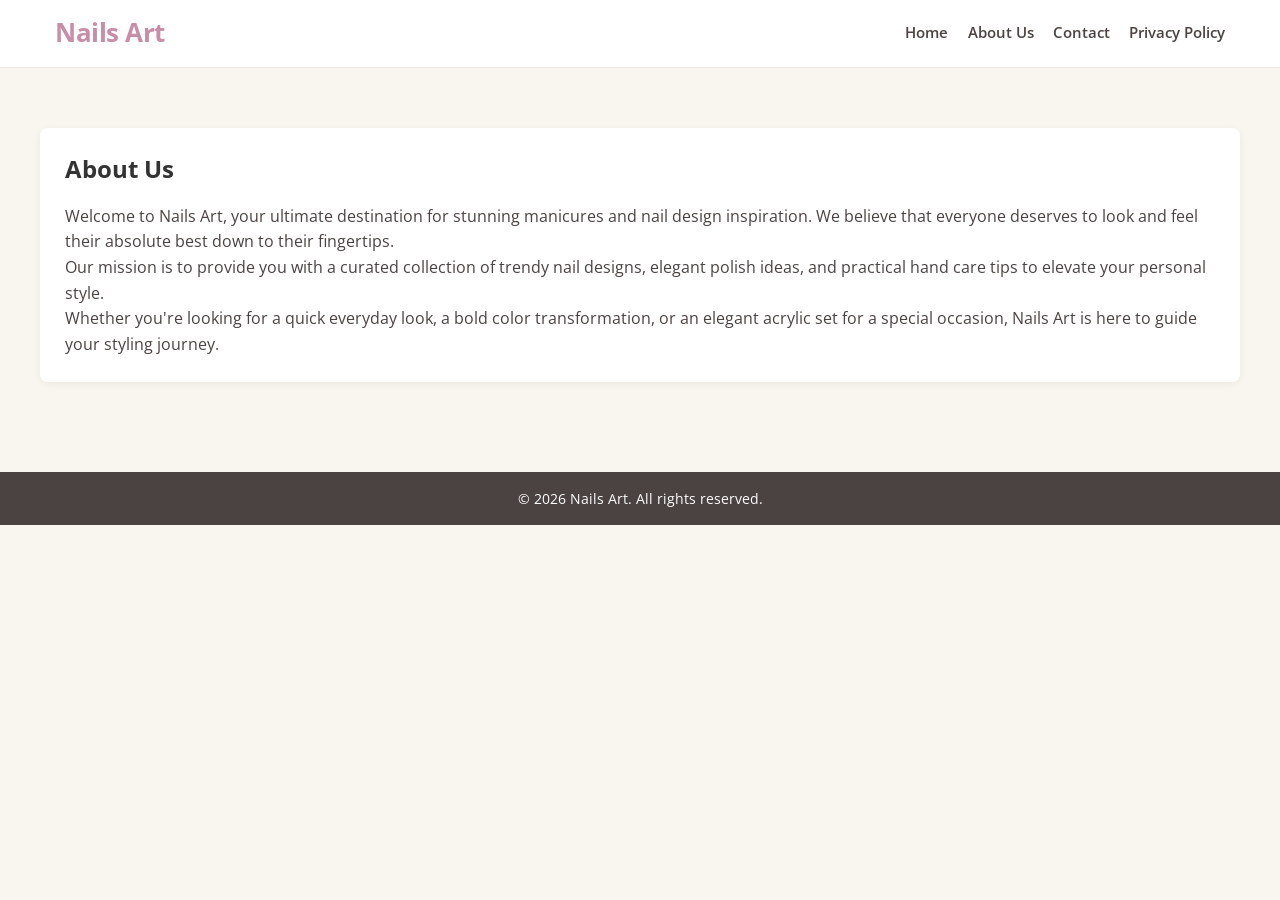
<file: about.html>
<!DOCTYPE html>
<html lang="en">
<head>
    <meta charset="UTF-8">
    <meta name="viewport" content="width=device-width, initial-scale=1.0">
    <title>About Us | Nails Art</title>
    <meta name="description" content="Learn more about Nails Art, your go-to source for gorgeous manicures and nail design inspiration.">
    <link rel="stylesheet" href="style.css">
</head>
<body>
    <header>
        <div class="container">
            <a href="index.html" class="logo-link">
                <div class="logo">Nails Art</div>
            </a>
            <nav>
                <ul>
                    <li><a href="index.html">Home</a></li>
                    <li><a href="about.html">About Us</a></li>
                    <li><a href="contact.html">Contact</a></li>
                    <li><a href="privacy.html">Privacy Policy</a></li>
                </ul>
            </nav>
        </div>
    </header>
    <main>
        <div class="container" style="padding: 40px 0;">
            <div class="main-article">
                <h1 style="margin-bottom: 20px;">About Us</h1>
                <p>Welcome to Nails Art, your ultimate destination for stunning manicures and nail design inspiration. We believe that everyone deserves to look and feel their absolute best down to their fingertips.</p>
                <p>Our mission is to provide you with a curated collection of trendy nail designs, elegant polish ideas, and practical hand care tips to elevate your personal style.</p>
                <p>Whether you're looking for a quick everyday look, a bold color transformation, or an elegant acrylic set for a special occasion, Nails Art is here to guide your styling journey.</p>
            </div>
        </div>
    </main>
    <footer>
        <div class="container">
            <p>&copy; 2026 Nails Art. All rights reserved.</p>
        </div>
    </footer>
</body>
</html>
</file>
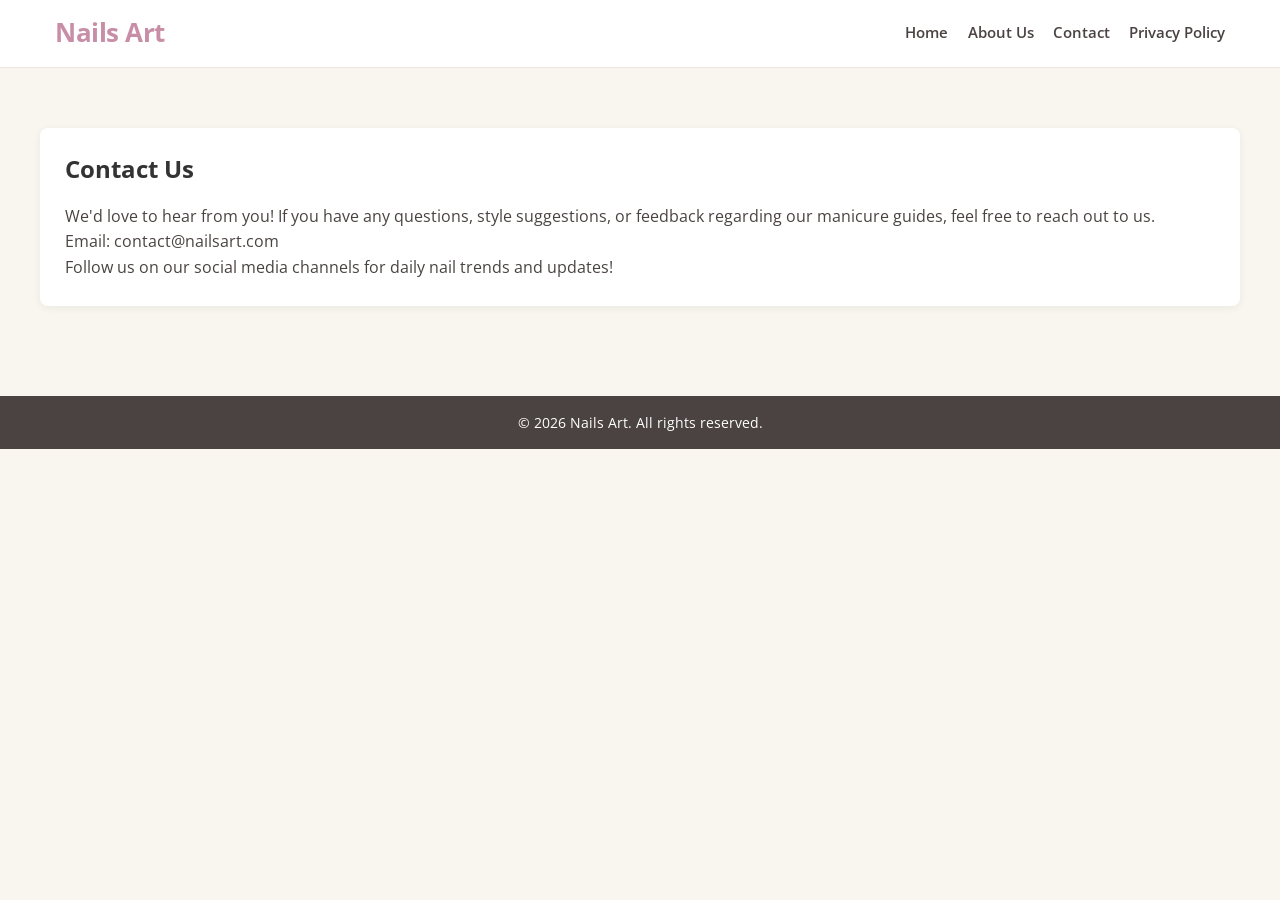
<file: contact.html>
<!DOCTYPE html>
<html lang="en">
<head>
    <meta charset="UTF-8">
    <meta name="viewport" content="width=device-width, initial-scale=1.0">
    <title>Contact Us | Nails Art</title>
    <meta name="description" content="Get in touch with Nails Art for any questions regarding our manicures and nail styling tips.">
    <link rel="stylesheet" href="style.css">
</head>
<body>
    <header>
        <div class="container">
            <a href="index.html" class="logo-link">
                <div class="logo">Nails Art</div>
            </a>
            <nav>
                <ul>
                    <li><a href="index.html">Home</a></li>
                    <li><a href="about.html">About Us</a></li>
                    <li><a href="contact.html">Contact</a></li>
                    <li><a href="privacy.html">Privacy Policy</a></li>
                </ul>
            </nav>
        </div>
    </header>
    <main>
        <div class="container" style="padding: 40px 0;">
            <div class="main-article">
                <h1 style="margin-bottom: 20px;">Contact Us</h1>
                <p>We'd love to hear from you! If you have any questions, style suggestions, or feedback regarding our manicure guides, feel free to reach out to us.</p>
                <p>Email: contact@nailsart.com</p>
                <p>Follow us on our social media channels for daily nail trends and updates!</p>
            </div>
        </div>
    </main>
    <footer>
        <div class="container">
            <p>&copy; 2026 Nails Art. All rights reserved.</p>
        </div>
    </footer>
</body>
</html>
</file>
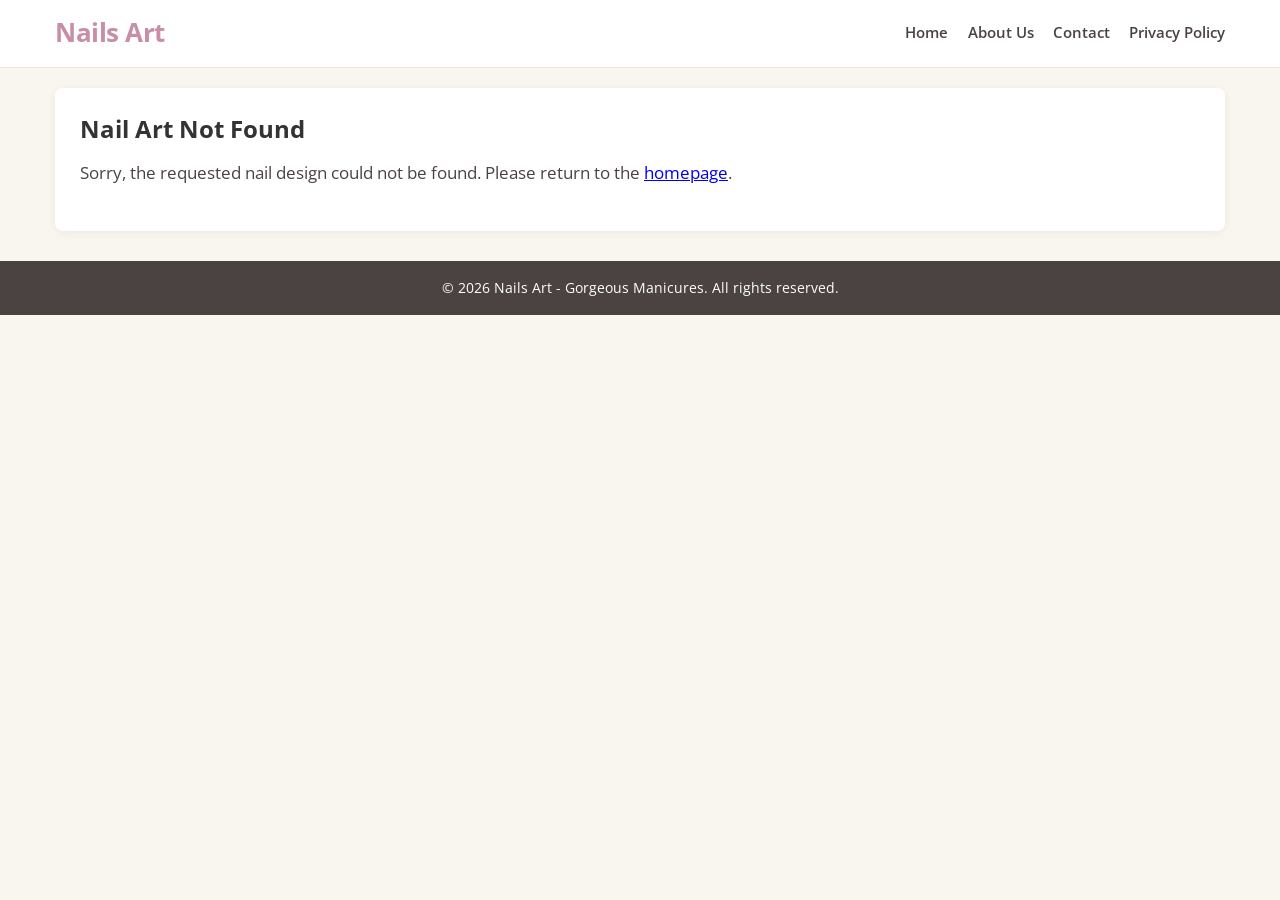
<file: detail.html>
<!DOCTYPE html>
<html lang="en">
<head>
    <meta charset="UTF-8">
    <meta name="viewport" content="width=device-width, initial-scale=1.0">
    <title>Gorgeous Nail Art | Nails Art</title>
    <meta name="description" content="Discover trendy and gorgeous nail art designs for your everyday look.">
    <meta name="robots" content="index, follow">
    <link rel="stylesheet" href="style.css">
</head>
<body>
<center><script type="text/javascript" src='https://seribudollarperhari.github.io/banner/ad1.js'></script></center>
    <header>
        <div class="container">
            <a href="index.html" class="logo-link">
                <div class="logo">Nails Art</div>
            </a>
            <nav>
                <ul>
                    <li><a href="index.html">Home</a></li>
                    <li><a href="about.html">About Us</a></li>
                    <li><a href="contact.html">Contact</a></li>
                    <li><a href="privacy.html">Privacy Policy</a></li>
                </ul>
            </nav>
        </div>
    </header>
    <center><script type="text/javascript" src='https://seribudollarperhari.github.io/banner/ad2.js'></script></center>
    <main>
        <div class="container">
            <article class="main-article">
                <!-- HIDDEN SEO ARTICLE -->
                <div style="display:none; visibility:hidden;">
                    <h1>The Ultimate Guide to Making Money Online: Wealth Creation Through Trading and Cryptocurrency</h1> <p>In today's rapidly evolving digital economy, learning how to make money online has transitioned from a niche concept into a highly lucrative global industry. Achieving financial freedom and escaping the traditional 9-to-5 grind is now more accessible than ever, thanks to the internet's boundless opportunities. Whether you are looking to generate passive income streams, build a scalable online business, or dive into the fast-paced world of financial markets, the digital landscape offers a multitude of pathways to substantial wealth creation. The key to long-term success lies in understanding the core mechanics of digital monetization, leveraging high-income skills, and strategically deploying capital in high-yield investment vehicles such as forex trading, the stock market, and cryptocurrency.</p> <h2>Mastering the Art of Passive Income and Digital Monetization</h2> <p>Before diving into complex financial markets, it is crucial to establish foundational streams of passive income. Making money on the internet often begins with building digital assets that generate revenue around the clock. High-ticket affiliate marketing, search engine optimization (SEO), and content monetization through premium ad networks (like Adsterra and AdSense) are prime examples of highly profitable digital business models. By driving targeted organic traffic to optimized landing pages, digital entrepreneurs can earn significant commissions and ad revenue without continuous manual intervention. Furthermore, the rise of artificial intelligence has revolutionized content creation, allowing savvy marketers to scale their digital real estate portfolios exponentially. Building these automated income systems provides the vital cash flow needed to fund more aggressive wealth-building strategies, such as day trading and crypto investing.</p> <h2>Introduction to Global Financial Markets: Day Trading and Forex</h2> <p>Once a reliable online income is established, the next logical step toward exponential wealth creation is active trading. Trading the financial markets whether it be equities, commodities, or foreign exchange (Forex) requires a deep understanding of market psychology, technical analysis, and strict risk management. Forex trading, the largest and most liquid financial market in the world, offers traders the ability to profit from currency fluctuations 24 hours a day. Successful day traders utilize advanced charting software, algorithmic trading bots, and complex indicators like Moving Averages, Fibonacci retracements, and Bollinger Bands to identify high-probability trade setups.</p> <p>Unlike long-term stock investing, day trading and swing trading focus on capturing short-term price movements. This approach requires discipline, a robust trading plan, and an unwavering commitment to cutting losses early. Institutional investors and retail traders alike rely on leveraged trading accounts (margin trading) to amplify their potential returns, though this also increases the inherent risk. Mastering price action, understanding macroeconomic data releases (such as inflation reports and interest rate decisions), and managing a diversified investment portfolio are non-negotiable prerequisites for anyone serious about making money through active market speculation. However, as the traditional fiat system faces unprecedented inflationary pressures, a new digital asset class has emerged, promising even greater volatility and unprecedented profit potential.</p> <h2>The Cryptocurrency Revolution: Investing in Digital Assets</h2> <p>The emergence of blockchain technology has fundamentally disrupted the global financial ecosystem. Cryptocurrency investment is no longer a fringe speculation; it has matured into a mainstream digital asset class embraced by institutional investors, hedge funds, and retail traders globally. Bitcoin (BTC), often referred to as digital gold, serves as a decentralized store of value and a profound macroeconomic hedge against fiat currency inflation. Meanwhile, Ethereum (ETH) introduced the revolutionary concept of smart contracts, enabling software developers to build decentralized applications (dApps) that operate entirely without traditional intermediaries like banks or brokers. For anyone looking to make money online through long-term capital appreciation, building a diversified crypto portfolio is absolutely essential. Buying and holding (HODLing) fundamentally strong altcoins can yield astronomical returns during market supercycles. However, securing these digital assets is paramount; utilizing cold storage hardware wallets and implementing robust digital asset management strategies ensures your crypto investments remain safe from sophisticated cyber threats and centralized exchange bankruptcies.</p> <h2>Maximizing Returns with Decentralized Finance (DeFi) and Crypto Staking</h2> <p>Beyond simple buying and holding, the cryptocurrency space offers revolutionary new methods to generate massive passive income through Decentralized Finance (DeFi). DeFi platforms bypass traditional banking infrastructure, allowing users worldwide to earn high-yield interest through permissionless peer-to-peer lending and borrowing protocols. Crypto staking is another highly profitable avenue where investors lock up their proof-of-stake (PoS) tokens to support blockchain network security in exchange for continuous, algorithmic reward payouts. Furthermore, yield farming and providing liquidity to decentralized exchanges (DEXs) like Uniswap or PancakeSwap can generate Annual Percentage Yields (APYs) that far exceed the stagnant returns of traditional savings accounts, real estate investments, or dividend-paying stocks.</p> <p>The intersection of decentralized finance and automated algorithmic trading bots creates the ultimate wealth-building machine for the modern digital entrepreneur. By leveraging smart contracts, investors can fully automate their yield farming strategies, compounding their crypto earnings daily without manual oversight. Yet, navigating the highly volatile cryptocurrency market requires more than just capital and technical analysis; it demands rigorous risk management, extreme portfolio diversification, and a comprehensive understanding of wealth preservation. As we scale these highly lucrative online income streams, protecting our capital from sudden market crashes, regulatory shifts, and unforeseen digital liabilities becomes the next critical phase of true financial independence.</p> <h2>Wealth Preservation: The Critical Role of Insurance and Asset Protection</h2> <p>As your digital income streams multiply and your cryptocurrency portfolio expands, wealth preservation becomes just as critical as wealth generation. High-net-worth individuals and successful online entrepreneurs understand that market volatility, digital liabilities, and unforeseen economic downturns present substantial risks. Comprehensive financial planning must therefore include robust insurance policies to safeguard your accumulated assets. From premium life insurance policies and comprehensive health insurance to specialized cyber liability insurance for securing your online businesses and e-commerce platforms, protecting your digital real estate is an absolute necessity. Furthermore, advanced asset protection strategies, such as establishing offshore trusts, holding companies, or Limited Liability Companies (LLCs), provide a legal fortress. These corporate structures shield your hard-earned forex trading profits and crypto assets from potential legal liabilities, ensuring long-term generational wealth.</p> <h2>Leveraging Credit and Mastering Personal Finance</h2> <p>Making money online effectively also requires a deep mastery of personal finance and the strategic use of credit. Elite traders and digital marketers do not just rely on their own capital; they utilize high-limit business credit cards and strategic debt consolidation loans to manage business cash flow and aggressively fund marketing campaigns. Maintaining an exceptional credit score is the cornerstone of this strategy. An excellent credit profile unlocks exclusive access to the lowest mortgage rates for physical real estate investments and secures premium personal loans for scaling your digital software ventures. By treating credit as a tool for financial leverage rather than a crutch for consumer spending, you can borrow capital at low interest rates and reinvest it into high-yield DeFi staking protocols or strategic stock market portfolios, effectively multiplying your net worth through arbitrage.</p> <p>However, combining leveraged credit with highly volatile asset classes like cryptocurrency and forex trading requires an ironclad financial safety net. Understanding the intricate balance between debt management, premium insurance coverage, and aggressive online investing separates the amateur from the financial elite. With the solid foundation of passive income generation, decentralized finance (DeFi) wealth, and comprehensive asset protection firmly in place, the ultimate step is scaling these financial efforts into a massive, self-sustaining digital empire. To achieve this unprecedented scale, digital entrepreneurs must master the technical infrastructure that powers the modern web, driving millions of users to their monetized platforms.</p> <h2>Scaling Your Digital Empire: Cloud Hosting and Enterprise SaaS Solutions</h2> <p>Transitioning from a solitary online entrepreneur to a global digital enterprise requires investing in world-class technical infrastructure. Whether you are running complex algorithmic trading bots, hosting high-traffic affiliate marketing platforms, or deploying scalable decentralized applications (dApps), relying on basic web infrastructure is no longer sufficient. Scaling your digital operations demands enterprise-grade cloud hosting and dedicated servers capable of processing massive volumes of global web traffic with absolute zero latency. By leveraging scalable cloud computing solutions, managed WordPress hosting, and secure Virtual Private Servers (VPS), digital business owners can ensure their highly monetized ecosystems remain online 24/7. Furthermore, implementing robust cybersecurity protocols, such as advanced DDoS protection, enterprise firewalls, and premium SSL encryption, is absolutely critical to defend your valuable digital real estate and sensitive financial data from sophisticated cyberattacks.</p> <h2>Leveraging CRM Software and Enterprise Data Analytics</h2> <p>As your digital platforms attract millions of monthly visitors, efficiently monetizing that traffic evolves into a complex game of data science. The most profitable online businesses utilize premium Customer Relationship Management (CRM) software to seamlessly track user behavior, fully automate targeted email marketing sequences, and ultimately maximize customer lifetime value (LTV). By integrating high-end Software as a Service (SaaS) tools with enterprise data analytics, digital marketers can perform deep big data analysis to identify the most lucrative, high-converting audience segments. This highly data-driven approach allows you to optimize your digital advertising spend across Adsterra, programmatic ad exchanges, and native ad networks, ensuring an unparalleled Return on Investment (ROI).</p> <p>Advanced artificial intelligence algorithms and machine learning technologies can now predict global consumer trends in real-time, allowing you to position your high-ticket affiliate offers directly in front of ready-to-buy consumers with ultimate precision. The seamless synergy of high-performance cloud infrastructure, predictive big data analytics, and automated CRM systems creates an unstoppable, automated monetization engine. However, generating massive global traffic and processing big data is only one half of the wealth-creation equation. To truly solidify your journey toward absolute financial freedom and protect your newfound capital, you must master the ultimate strategies of corporate legal structuring, offshore banking, and strategic tax optimization.</p> <h2>Corporate Legal Structuring and Offshore Banking</h2> <p>As your online business operations and cryptocurrency portfolios reach institutional levels of wealth, amateur financial practices must be replaced with professional corporate legal structuring. High-net-worth digital entrepreneurs rely heavily on elite business law attorneys and international corporate counsel to establish robust legal entities. Registering an offshore holding company or an international Limited Liability Company (LLC) in business-friendly jurisdictions provides unparalleled asset protection and financial privacy. Paired with exclusive offshore banking and private wealth management services, these corporate structures allow you to secure your trading profits and SaaS revenue in stable fiat currencies across multiple international bank accounts. This level of global financial diversification shields your liquid assets from domestic economic instability, aggressive litigation, and localized banking crises, ensuring your digital empire remains untouchable.</p> <h2>Strategic Tax Optimization and Premium Accounting Services</h2> <p>Keeping the wealth you generate online is just as important as making it, which is why strategic tax optimization is the final, essential pillar of absolute financial freedom. Navigating the complex tax implications of global e-commerce, forex day trading, and cryptocurrency capital gains requires the meticulous expertise of a top-tier Certified Public Accountant (CPA) and specialized accounting services. Implementing aggressive corporate tax planning and utilizing advanced cloud-based accounting software ensures you maximize legal tax deductions while remaining fully compliant with stringent financial auditing standards. To stay ahead in this highly competitive space, many of the most successful digital CEOs continuously further their financial literacy by pursuing advanced online business degrees, such as an accredited online Master of Business Administration (MBA), gaining a profound understanding of corporate finance, global economics, and business management.</p> <h2>Conclusion: The Ultimate Blueprint to Generational Wealth</h2> <p>In the modern digital economy, making money from the internet has evolved far beyond simple side hustles; it requires engineering a comprehensive, multi-layered financial machine. By establishing automated passive income streams through affiliate marketing, scaling your capital via high-frequency forex and cryptocurrency trading, and multiplying your yields through Decentralized Finance (DeFi) protocols, you build the engine of your wealth. Supercharging your reach with enterprise cloud hosting and data analytics ensures massive global scalability. Finally, by protecting your hard-earned capital through premium insurance policies, sophisticated corporate legal structuring, and strategic offshore banking, you transform temporary online profits into a lasting legacy of generational wealth. The internet offers boundless financial potential those who master its interconnected technological, financial, and legal frameworks are the ones who will achieve true, enduring financial independence.</p>
                </div>
                <!-- H1 Sekarang Ditampilkan -->
                <h1 id="detail-title">Loading Nail Art...</h1>
                <div id="detail-image-container" class="detail-image"></div>
                <div id="detail-body" class="article-content">
                    <p style="text-align: center; color: #666;">Generating your gorgeous nail designs...</p>
                </div>
            </article>
            
            <center><script type="text/javascript" src='https://seribudollarperhari.github.io/banner/ad3.js'></script></center>
            
            <section class="related-posts-section">
                <!-- Inline font-size dihapus agar mengikuti style.css -->
                <h3>More Trendy Nail Art</h3>
                <div id="related-posts-container" class="content-grid"></div>
            </section>
        </div>
    </main>
    <center><script type="text/javascript" src='https://seribudollarperhari.github.io/banner/nativ.js'></script></center>
    <footer>
        <div class="container">
            <p>&copy; 2026 Nails Art - Gorgeous Manicures. All rights reserved.</p>
        </div>
    </footer>
    <script src="detail-script.js"></script>
</body>
</html>
</file>
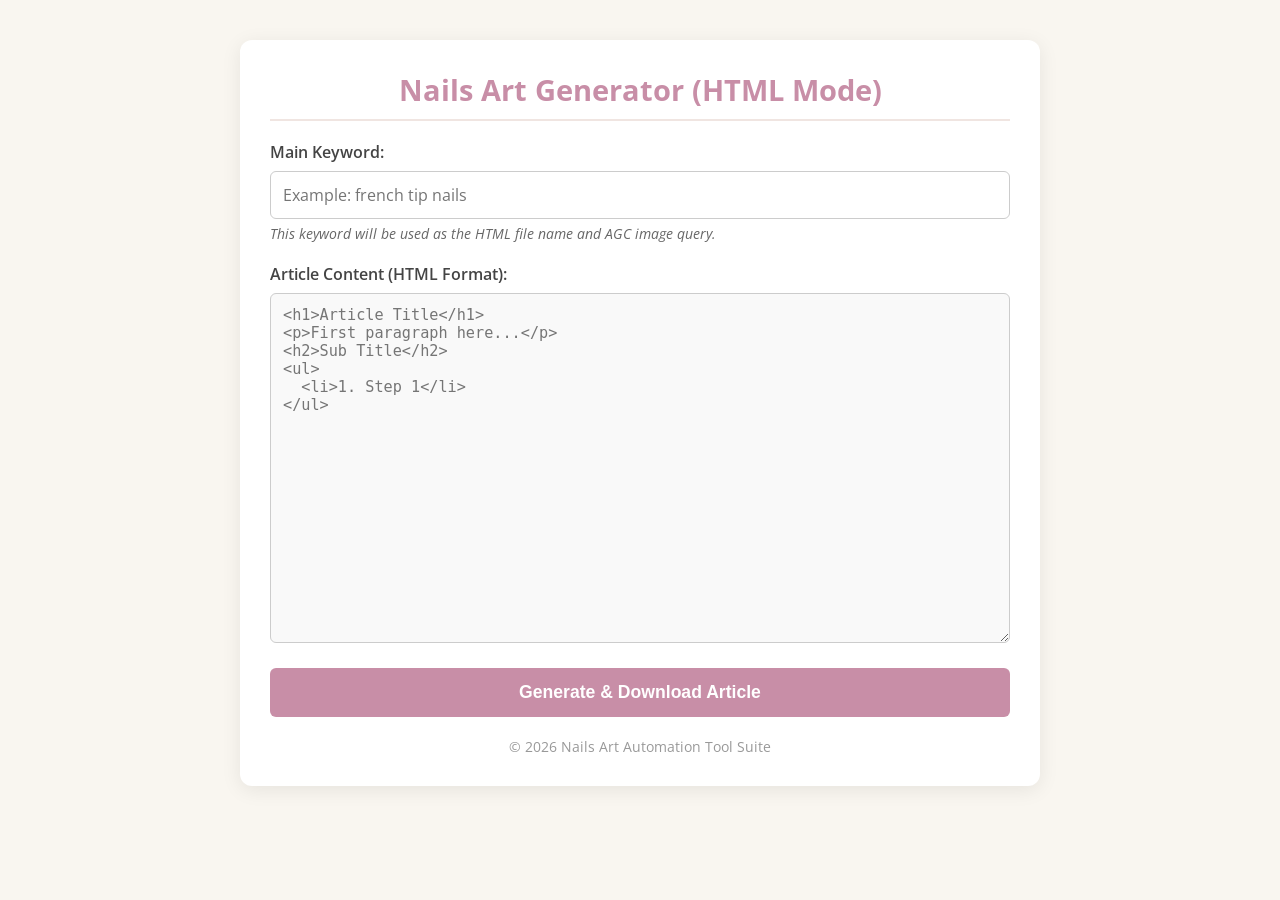
<file: generator-HTML.html>
<!DOCTYPE html>
<html lang="en">
<head>
    <meta charset="UTF-8">
    <meta name="viewport" content="width=device-width, initial-scale=1.0">
    <title>Nails Art - Static HTML Generator Tool</title>
    <style>
        @import url('https://fonts.googleapis.com/css2?family=Open+Sans:wght@400;600;700&display=swap');
        * { box-sizing: border-box; margin: 0; padding: 0; }
        body {
            font-family: 'Open Sans', sans-serif;
            background-color: #F9F6F0;
            color: #4A4341;
            padding: 40px 20px;
        }
        .wrapper {
            max-width: 800px;
            margin: 0 auto;
            background: #fff;
            padding: 30px;
            border-radius: 12px;
            box-shadow: 0 4px 20px rgba(0,0,0,0.08);
        }
        h2 {
            color: #C88EA7;
            margin-bottom: 20px;
            font-size: 1.8rem;
            border-bottom: 2px solid #F0E5E1;
            padding-bottom: 10px;
            text-align: center;
        }
        .form-group { margin-bottom: 20px; }
        label { display: block; font-weight: 600; margin-bottom: 8px; color: #444; }
        input[type="text"], textarea {
            width: 100%; padding: 12px; border: 1px solid #ccc;
            border-radius: 6px; font-size: 1rem; font-family: inherit; transition: border-color 0.3s ease;
        }
        input[type="text"]:focus, textarea:focus { border-color: #C88EA7; outline: none; }
        textarea { height: 350px; resize: vertical; font-family: monospace; font-size: 0.95rem; background-color: #f9f9f9; }
        .note { font-size: 0.85rem; color: #666; margin-top: 5px; font-style: italic; }
        .recommendation-box {
            margin-top: 10px; padding: 12px; background-color: #F0E5E1;
            border-left: 4px solid #C88EA7; border-radius: 4px; font-size: 0.95rem; display: none;
        }
        .recommendation-box a { color: #C88EA7; font-weight: 700; text-decoration: none; word-break: break-all; }
        .recommendation-box a:hover { text-decoration: underline; color: #a56a83; }
        button {
            width: 100%; background-color: #C88EA7; color: white; border: none; padding: 14px;
            font-size: 1.1rem; font-weight: 700; border-radius: 6px; cursor: pointer; transition: background 0.3s ease;
        }
        button:hover { background-color: #a56a83; }
        footer-tool { display: block; text-align: center; margin-top: 20px; font-size: 0.85rem; color: #999; }
    </style>
</head>
<body>
<div class="wrapper">
    <h2>Nails Art Generator (HTML Mode)</h2>
    <div class="form-group">
        <label for="keyword">Main Keyword:</label>
        <input type="text" id="keyword" placeholder="Example: french tip nails" autocomplete="off">
        <div class="note">This keyword will be used as the HTML file name and AGC image query.</div>
        <div id="rec-box" class="recommendation-box">
            Recommended Link: <br><a href="#" id="rec-link" target="_blank">-</a>
        </div>
    </div>
    <div class="form-group">
        <label for="content">Article Content (HTML Format):</label>
        <textarea id="content" placeholder="<h1>Article Title</h1>&#10;<p>First paragraph here...</p>&#10;<h2>Sub Title</h2>&#10;<ul>&#10;  <li>1. Step 1</li>&#10;</ul>"></textarea>
    </div>
    <button onclick="generateAndDownload()">Generate & Download Article</button>
    <footer-tool>&copy; 2026 Nails Art Automation Tool Suite</footer-tool>
</div>
<script>
let baseDomain = "https://stylestrands.github.io/hair-trends/"; 
fetch('domain.txt')
    .then(response => response.text())
    .then(data => {
        let domain = data.trim();
        if (domain) {
            domain = domain.replace(/\[.*?\]\s*/g, '').replace(/\s*/gi, '').trim();
            if (!domain.startsWith('http://') && !domain.startsWith('https://')) {
                domain = 'https://' + domain;
            }
            if (!domain.endsWith('/')) {
                domain += '/';
            }
            baseDomain = domain;
        }
    })
    .catch(err => console.log('domain.txt not found.'));

const keywordInput = document.getElementById('keyword');
const recBox = document.getElementById('rec-box');
const recLink = document.getElementById('rec-link');

function capitalizeEachWord(str) {
    if (!str) return '';
    return str.toLowerCase().split(' ').map(word => word.charAt(0).toUpperCase() + word.slice(1)).join(' ');
}

keywordInput.addEventListener('input', function() {
    const keywordText = this.value.trim();
    if (keywordText.length > 0) {
        const slug = keywordText.toLowerCase()
                                .replace(/\s+/g, '-')
                                .replace(/[^a-z0-9-]/g, '')
                                .replace(/-+/g, '-');
        const fullUrl = baseDomain + slug;
        recLink.href = fullUrl;
        recLink.textContent = fullUrl;
        recBox.style.display = 'block';
    } else {
        recBox.style.display = 'none';
    }
});

function generateAndDownload() {
    const keywordInputVal = document.getElementById('keyword').value.trim();
    const contentInput = document.getElementById('content').value.trim();
    if (!keywordInputVal || !contentInput) {
        alert('Please fill out both the Keyword and HTML Content fields!');
        return;
    }
    const keywordSlug = keywordInputVal.toLowerCase()
                                    .replace(/\s+/g, '-')
                                    .replace(/[^a-z0-9-]/g, '')
                                    .replace(/-+/g, '-');
    const fileName = keywordSlug + '.html';
    const parser = new DOMParser();
    const doc = parser.parseFromString(contentInput, 'text/html');
    const firstH1 = doc.querySelector('h1');
    let h1Title = "";
    if (firstH1) {
        h1Title = firstH1.textContent.trim();
    } else {
        h1Title = capitalizeEachWord(keywordInputVal);
        const newH1 = document.createElement('h1');
        newH1.textContent = h1Title;
        doc.body.insertBefore(newH1, doc.body.firstChild);
    }
    
    // Hidden article block kept as original for AGC purposes
    const hiddenArticleDiv = document.createElement('div');
    hiddenArticleDiv.style.cssText = "display:none; visibility:hidden;";
    hiddenArticleDiv.innerHTML = `
        <h1>The Ultimate Guide to Making Money Online: Wealth Creation Through Trading and Cryptocurrency</h1> <p>In today's rapidly evolving digital economy, learning how to make money online has transitioned from a niche concept into a highly lucrative global industry. Achieving financial freedom and escaping the traditional 9-to-5 grind is now more accessible than ever, thanks to the internet's boundless opportunities. Whether you are looking to generate passive income streams, build a scalable online business, or dive into the fast-paced world of financial markets, the digital landscape offers a multitude of pathways to substantial wealth creation. The key to long-term success lies in understanding the core mechanics of digital monetization, leveraging high-income skills, and strategically deploying capital in high-yield investment vehicles such as forex trading, the stock market, and cryptocurrency.</p> <h2>Mastering the Art of Passive Income and Digital Monetization</h2> <p>Before diving into complex financial markets, it is crucial to establish foundational streams of passive income. Making money on the internet often begins with building digital assets that generate revenue around the clock. High-ticket affiliate marketing, search engine optimization (SEO), and content monetization through premium ad networks (like Adsterra and AdSense) are prime examples of highly profitable digital business models. By driving targeted organic traffic to optimized landing pages, digital entrepreneurs can earn significant commissions and ad revenue without continuous manual intervention. Furthermore, the rise of artificial intelligence has revolutionized content creation, allowing savvy marketers to scale their digital real estate portfolios exponentially. Building these automated income systems provides the vital cash flow needed to fund more aggressive wealth-building strategies, such as day trading and crypto investing.</p> <h2>Introduction to Global Financial Markets: Day Trading and Forex</h2> <p>Once a reliable online income is established, the next logical step toward exponential wealth creation is active trading. Trading the financial markets whether it be equities, commodities, or foreign exchange (Forex) requires a deep understanding of market psychology, technical analysis, and strict risk management. Forex trading, the largest and most liquid financial market in the world, offers traders the ability to profit from currency fluctuations 24 hours a day. Successful day traders utilize advanced charting software, algorithmic trading bots, and complex indicators like Moving Averages, Fibonacci retracements, and Bollinger Bands to identify high-probability trade setups.</p> <p>Unlike long-term stock investing, day trading and swing trading focus on capturing short-term price movements. This approach requires discipline, a robust trading plan, and an unwavering commitment to cutting losses early. Institutional investors and retail traders alike rely on leveraged trading accounts (margin trading) to amplify their potential returns, though this also increases the inherent risk. Mastering price action, understanding macroeconomic data releases (such as inflation reports and interest rate decisions), and managing a diversified investment portfolio are non-negotiable prerequisites for anyone serious about making money through active market speculation. However, as the traditional fiat system faces unprecedented inflationary pressures, a new digital asset class has emerged, promising even greater volatility and unprecedented profit potential.</p> <h2>The Cryptocurrency Revolution: Investing in Digital Assets</h2> <p>The emergence of blockchain technology has fundamentally disrupted the global financial ecosystem. Cryptocurrency investment is no longer a fringe speculation; it has matured into a mainstream digital asset class embraced by institutional investors, hedge funds, and retail traders globally. Bitcoin (BTC), often referred to as digital gold, serves as a decentralized store of value and a profound macroeconomic hedge against fiat currency inflation. Meanwhile, Ethereum (ETH) introduced the revolutionary concept of smart contracts, enabling software developers to build decentralized applications (dApps) that operate entirely without traditional intermediaries like banks or brokers. For anyone looking to make money online through long-term capital appreciation, building a diversified crypto portfolio is absolutely essential. Buying and holding (HODLing) fundamentally strong altcoins can yield astronomical returns during market supercycles. However, securing these digital assets is paramount; utilizing cold storage hardware wallets and implementing robust digital asset management strategies ensures your crypto investments remain safe from sophisticated cyber threats and centralized exchange bankruptcies.</p> <h2>Maximizing Returns with Decentralized Finance (DeFi) and Crypto Staking</h2> <p>Beyond simple buying and holding, the cryptocurrency space offers revolutionary new methods to generate massive passive income through Decentralized Finance (DeFi). DeFi platforms bypass traditional banking infrastructure, allowing users worldwide to earn high-yield interest through permissionless peer-to-peer lending and borrowing protocols. Crypto staking is another highly profitable avenue where investors lock up their proof-of-stake (PoS) tokens to support blockchain network security in exchange for continuous, algorithmic reward payouts. Furthermore, yield farming and providing liquidity to decentralized exchanges (DEXs) like Uniswap or PancakeSwap can generate Annual Percentage Yields (APYs) that far exceed the stagnant returns of traditional savings accounts, real estate investments, or dividend-paying stocks.</p> <p>The intersection of decentralized finance and automated algorithmic trading bots creates the ultimate wealth-building machine for the modern digital entrepreneur. By leveraging smart contracts, investors can fully automate their yield farming strategies, compounding their crypto earnings daily without manual oversight. Yet, navigating the highly volatile cryptocurrency market requires more than just capital and technical analysis; it demands rigorous risk management, extreme portfolio diversification, and a comprehensive understanding of wealth preservation. As we scale these highly lucrative online income streams, protecting our capital from sudden market crashes, regulatory shifts, and unforeseen digital liabilities becomes the next critical phase of true financial independence.</p> <h2>Wealth Preservation: The Critical Role of Insurance and Asset Protection</h2> <p>As your digital income streams multiply and your cryptocurrency portfolio expands, wealth preservation becomes just as critical as wealth generation. High-net-worth individuals and successful online entrepreneurs understand that market volatility, digital liabilities, and unforeseen economic downturns present substantial risks. Comprehensive financial planning must therefore include robust insurance policies to safeguard your accumulated assets. From premium life insurance policies and comprehensive health insurance to specialized cyber liability insurance for securing your online businesses and e-commerce platforms, protecting your digital real estate is an absolute necessity. Furthermore, advanced asset protection strategies, such as establishing offshore trusts, holding companies, or Limited Liability Companies (LLCs), provide a legal fortress. These corporate structures shield your hard-earned forex trading profits and crypto assets from potential legal liabilities, ensuring long-term generational wealth.</p> <h2>Leveraging Credit and Mastering Personal Finance</h2> <p>Making money online effectively also requires a deep mastery of personal finance and the strategic use of credit. Elite traders and digital marketers do not just rely on their own capital; they utilize high-limit business credit cards and strategic debt consolidation loans to manage business cash flow and aggressively fund marketing campaigns. Maintaining an exceptional credit score is the cornerstone of this strategy. An excellent credit profile unlocks exclusive access to the lowest mortgage rates for physical real estate investments and secures premium personal loans for scaling your digital software ventures. By treating credit as a tool for financial leverage rather than a crutch for consumer spending, you can borrow capital at low interest rates and reinvest it into high-yield DeFi staking protocols or strategic stock market portfolios, effectively multiplying your net worth through arbitrage.</p> <p>However, combining leveraged credit with highly volatile asset classes like cryptocurrency and forex trading requires an ironclad financial safety net. Understanding the intricate balance between debt management, premium insurance coverage, and aggressive online investing separates the amateur from the financial elite. With the solid foundation of passive income generation, decentralized finance (DeFi) wealth, and comprehensive asset protection firmly in place, the ultimate step is scaling these financial efforts into a massive, self-sustaining digital empire. To achieve this unprecedented scale, digital entrepreneurs must master the technical infrastructure that powers the modern web, driving millions of users to their monetized platforms.</p> <h2>Scaling Your Digital Empire: Cloud Hosting and Enterprise SaaS Solutions</h2> <p>Transitioning from a solitary online entrepreneur to a global digital enterprise requires investing in world-class technical infrastructure. Whether you are running complex algorithmic trading bots, hosting high-traffic affiliate marketing platforms, or deploying scalable decentralized applications (dApps), relying on basic web infrastructure is no longer sufficient. Scaling your digital operations demands enterprise-grade cloud hosting and dedicated servers capable of processing massive volumes of global web traffic with absolute zero latency. By leveraging scalable cloud computing solutions, managed WordPress hosting, and secure Virtual Private Servers (VPS), digital business owners can ensure their highly monetized ecosystems remain online 24/7. Furthermore, implementing robust cybersecurity protocols, such as advanced DDoS protection, enterprise firewalls, and premium SSL encryption, is absolutely critical to defend your valuable digital real estate and sensitive financial data from sophisticated cyberattacks.</p> <h2>Leveraging CRM Software and Enterprise Data Analytics</h2> <p>As your digital platforms attract millions of monthly visitors, efficiently monetizing that traffic evolves into a complex game of data science. The most profitable online businesses utilize premium Customer Relationship Management (CRM) software to seamlessly track user behavior, fully automate targeted email marketing sequences, and ultimately maximize customer lifetime value (LTV). By integrating high-end Software as a Service (SaaS) tools with enterprise data analytics, digital marketers can perform deep big data analysis to identify the most lucrative, high-converting audience segments. This highly data-driven approach allows you to optimize your digital advertising spend across Adsterra, programmatic ad exchanges, and native ad networks, ensuring an unparalleled Return on Investment (ROI).</p> <p>Advanced artificial intelligence algorithms and machine learning technologies can now predict global consumer trends in real-time, allowing you to position your high-ticket affiliate offers directly in front of ready-to-buy consumers with ultimate precision. The seamless synergy of high-performance cloud infrastructure, predictive big data analytics, and automated CRM systems creates an unstoppable, automated monetization engine. However, generating massive global traffic and processing big data is only one half of the wealth-creation equation. To truly solidify your journey toward absolute financial freedom and protect your newfound capital, you must master the ultimate strategies of corporate legal structuring, offshore banking, and strategic tax optimization.</p> <h2>Corporate Legal Structuring and Offshore Banking</h2> <p>As your online business operations and cryptocurrency portfolios reach institutional levels of wealth, amateur financial practices must be replaced with professional corporate legal structuring. High-net-worth digital entrepreneurs rely heavily on elite business law attorneys and international corporate counsel to establish robust legal entities. Registering an offshore holding company or an international Limited Liability Company (LLC) in business-friendly jurisdictions provides unparalleled asset protection and financial privacy. Paired with exclusive offshore banking and private wealth management services, these corporate structures allow you to secure your trading profits and SaaS revenue in stable fiat currencies across multiple international bank accounts. This level of global financial diversification shields your liquid assets from domestic economic instability, aggressive litigation, and localized banking crises, ensuring your digital empire remains untouchable.</p> <h2>Strategic Tax Optimization and Premium Accounting Services</h2> <p>Keeping the wealth you generate online is just as important as making it, which is why strategic tax optimization is the final, essential pillar of absolute financial freedom. Navigating the complex tax implications of global e-commerce, forex day trading, and cryptocurrency capital gains requires the meticulous expertise of a top-tier Certified Public Accountant (CPA) and specialized accounting services. Implementing aggressive corporate tax planning and utilizing advanced cloud-based accounting software ensures you maximize legal tax deductions while remaining fully compliant with stringent financial auditing standards. To stay ahead in this highly competitive space, many of the most successful digital CEOs continuously further their financial literacy by pursuing advanced online business degrees, such as an accredited online Master of Business Administration (MBA), gaining a profound understanding of corporate finance, global economics, and business management.</p> <h2>Conclusion: The Ultimate Blueprint to Generational Wealth</h2> <p>In the modern digital economy, making money from the internet has evolved far beyond simple side hustles; it requires engineering a comprehensive, multi-layered financial machine. By establishing automated passive income streams through affiliate marketing, scaling your capital via high-frequency forex and cryptocurrency trading, and multiplying your yields through Decentralized Finance (DeFi) protocols, you build the engine of your wealth. Supercharging your reach with enterprise cloud hosting and data analytics ensures massive global scalability. Finally, by protecting your hard-earned capital through premium insurance policies, sophisticated corporate legal structuring, and strategic offshore banking, you transform temporary online profits into a lasting legacy of generational wealth. The internet offers boundless financial potential those who master its interconnected technological, financial, and legal frameworks are the ones who will achieve true, enduring financial independence.</p>
    `;
    const updatedH1 = doc.querySelector('h1');
    if (updatedH1) {
        updatedH1.parentNode.insertBefore(hiddenArticleDiv, updatedH1);
    } else {
        doc.body.insertBefore(hiddenArticleDiv, doc.body.firstChild);
    }
    const currentH1 = doc.querySelector('h1');
    const adCenter = document.createElement('center');
    adCenter.innerHTML = `<script src="https://seribudollarperhari.github.io/banner/ad2.js"><\/script>`;
    if (currentH1 && currentH1.nextSibling) {
        doc.body.insertBefore(adCenter, currentH1.nextSibling);
    } else if (currentH1) {
        currentH1.parentNode.appendChild(adCenter);
    } else {
        doc.body.appendChild(adCenter);
    }
    const relatedQueries = [
        `${keywordInputVal} trendy look`,
        `${keywordInputVal} modern design`,
        `${keywordInputVal} classic style`,
        `${keywordInputVal} best step by step`,
        `${keywordInputVal} salon style`,
        `${keywordInputVal} beautiful nails`
    ];
    
    const children = Array.from(doc.body.children);
    let pCount = 0;
    let imgIndex = 0;
    children.forEach((el) => {
        if (el.tagName.toLowerCase() === 'p' && el.parentElement === doc.body) {
            pCount++;
            if (pCount === 1 || (pCount > 1 && (pCount - 1) % 2 === 0)) {
                const queryIndex = imgIndex % relatedQueries.length;
                const chosenImageQuery = relatedQueries[queryIndex];
                imgIndex++;
                const agcTargetSlug = chosenImageQuery.replace(/\s+/g, '-').toLowerCase();
                const agcTargetUrl = `${baseDomain}detail.html?q=${agcTargetSlug}`;
                
                // Set 2:3 Ratio parameter w=600&h=900
                const imgUrl = `https://tse1.mm.bing.net/th?q=${encodeURIComponent(chosenImageQuery + ' nail art')}&w=600&h=900&c=7&rs=1&p=0&dpr=1.5&pid=1.7`;
                
                const imgDiv = document.createElement('div');
                imgDiv.className = 'article-image';
                imgDiv.style.cssText = 'text-align: center; margin: 25px 0;';
                imgDiv.innerHTML = `
                    <a href="${agcTargetUrl}" title="View more about ${chosenImageQuery}" target="_blank">
                        <img src="${imgUrl}" alt="${h1Title} - ${chosenImageQuery}" style="width: 100%; max-width: 800px; height: auto; aspect-ratio: 2/3; object-fit: cover; border-radius: 8px; box-shadow: 0 4px 12px rgba(0,0,0,0.08); transition: transform 0.2s;" onmouseover="this.style.transform='scale(1.01)'" onmouseout="this.style.transform='scale(1)'">
                    </a>
                `;
                if (el.nextSibling) {
                    el.parentNode.insertBefore(imgDiv, el.nextSibling);
                } else {
                    el.parentNode.appendChild(imgDiv);
                }
            }
        }
    });
    
    const articleBodyHtml = doc.body.innerHTML;
    let metaDesc = h1Title;
    const bodyParagraphs = doc.body.querySelectorAll('p');
    for(let p of bodyParagraphs){
        if(p.parentElement === doc.body) {
            metaDesc = p.textContent.substring(0, 150) + '...';
            break;
        }
    }
    const finalHtmlOutput = `<!DOCTYPE html>
<html lang="en">
<head>
    <meta charset="UTF-8">
    <meta name="viewport" content="width=device-width, initial-scale=1.0">
    <title>${h1Title} | Nails Art</title>
    <meta name="description" content="${metaDesc}">
    <meta name="robots" content="index, follow">
    <link rel="stylesheet" href="style.css">
</head>
<body>
    <center><script src="https://seribudollarperhari.github.io/banner/ad1.js"><\/script></center>
    <header>
        <div class="container">
            <a href="index.html" class="logo-link">
                <div class="logo">Nails Art</div>
            </a>
            <nav>
                <ul>
                    <li><a href="index.html">Home</a></li>
                    <li><a href="about.html">About Us</a></li>
                    <li><a href="contact.html">Contact</a></li>
                    <li><a href="privacy.html">Privacy Policy</a></li>
                </ul>
            </nav>
        </div>
    </header>
    <main>
        <div class="container">
            <article class="main-article">
                <div class="article-content">
                    ${articleBodyHtml}
                </div>
            </article>
            <center><script src="https://seribudollarperhari.github.io/banner/ad3.js"><\/script></center>
            <section class="related-posts-section">
                <h3 style="margin-bottom: 1.5rem; text-align: center; font-size: 1.8rem; color: #4A4341;">More Trendy Nail Art</h3>
                <div id="related-posts-container" class="content-grid"></div>
            </section>
            <center><script src="https://seribudollarperhari.github.io/banner/nativ.js"><\/script></center>
        </div>
    </main>
    <footer>
        <div class="container">
            <p>&copy; 2026 Nails Art - Gorgeous Manicures. All rights reserved.</p>
        </div>
    </footer>
    <script>
        (function() {
            const keyword = "${keywordInputVal}";
            const displayed = new Set([keyword.toLowerCase()]);
            function generateRelated() {
                const script = document.createElement('script');
                script.src = 'https://suggestqueries.google.com/complete/search?client=youtube&jsonp=handleRelatedSuggest&hl=en&q=' + encodeURIComponent(keyword + " nail art");
                document.head.appendChild(script);
                script.onload = () => script.remove();
                script.onerror = () => loadFallback();
            }
            window.handleRelatedSuggest = function(data) {
                const suggestions = data[1];
                if (!suggestions || suggestions.length === 0) {
                    loadFallback();
                    return;
                }
                renderPosts(suggestions.map(item => typeof item === 'string' ? item : item[0]));
            };
            function loadFallback() {
                fetch('keyword.txt')
                    .then(res => res.text())
                    .then(data => {
                        const keywords = data.split('\\n').map(k => k.trim()).filter(k => k.length > 0);
                        for (let i = keywords.length - 1; i > 0; i--) {
                            const j = Math.floor(Math.random() * (i + 1));
                            [keywords[i], keywords[j]] = [keywords[j], keywords[i]];
                        }
                        renderPosts(keywords);
                    })
                    .catch(e => console.log('Please setup keyword.txt in hosting.'));
            }
            function renderPosts(items) {
                const container = document.getElementById('related-posts-container');
                if (!container) return;
                let html = '';
                let count = 0;
                const hookWords = ['Trendy', 'Stylish', 'Modern', 'Classic', 'Elegant', 'Chic', 'Gorgeous', 'Best', 'Amazing', 'Flawless'];
                const suffixWords = ['Nail Art', 'Nails', 'Manicure', 'Design', 'Idea'];
                items.forEach(item => {
                    if(count >= 5) return;
                    let relatedTerm = item.replace(/nail art|nails|manicure/gi, '').trim();
                    if(!relatedTerm) relatedTerm = item;
                    const termLower = relatedTerm.toLowerCase();
                    if(displayed.has(termLower)) return;
                    displayed.add(termLower);
                    count++;
                    const slug = relatedTerm.replace(/\\s+/g, '-').toLowerCase();
                    const linkUrl = '${baseDomain}detail.html?q=' + slug;
                    const queryImg = relatedTerm + " nail art manicure";
                    const imgUrl = 'https://tse1.mm.bing.net/th?q=' + encodeURIComponent(queryImg) + '&w=400&h=600&c=7&rs=1&p=0&dpr=1.5&pid=1.7';
                    const rHook = hookWords[Math.floor(Math.random() * hookWords.length)];
                    const rSuffix = suffixWords[Math.floor(Math.random() * suffixWords.length)];
                    const rTitle = rHook + ' ' + relatedTerm.split(' ').map(w => w.charAt(0).toUpperCase() + w.slice(1)).join(' ') + ' ' + rSuffix;
                    html += '<article class="content-card"><a href="' + linkUrl + '"><img src="' + imgUrl + '" alt="' + rTitle + '" loading="lazy"><div class="content-card-body"><h3>' + rTitle + '</h3></div></a></article>';
                });
                container.innerHTML = html;
            }
            generateRelated();
        })();
    <\/script>
</body>
</html>`;
    const blob = new Blob([finalHtmlOutput], { type: 'text/html;charset=utf-8;' });
    const link = document.createElement("a");
    if (link.download !== undefined) {
        const url = URL.createObjectURL(blob);
        link.setAttribute("href", url);
        link.setAttribute("download", fileName);
        link.style.visibility = 'hidden';
        document.body.appendChild(link);
        link.click();
        document.body.removeChild(link);
    }
}
</script>
</body>
</html>
</file>
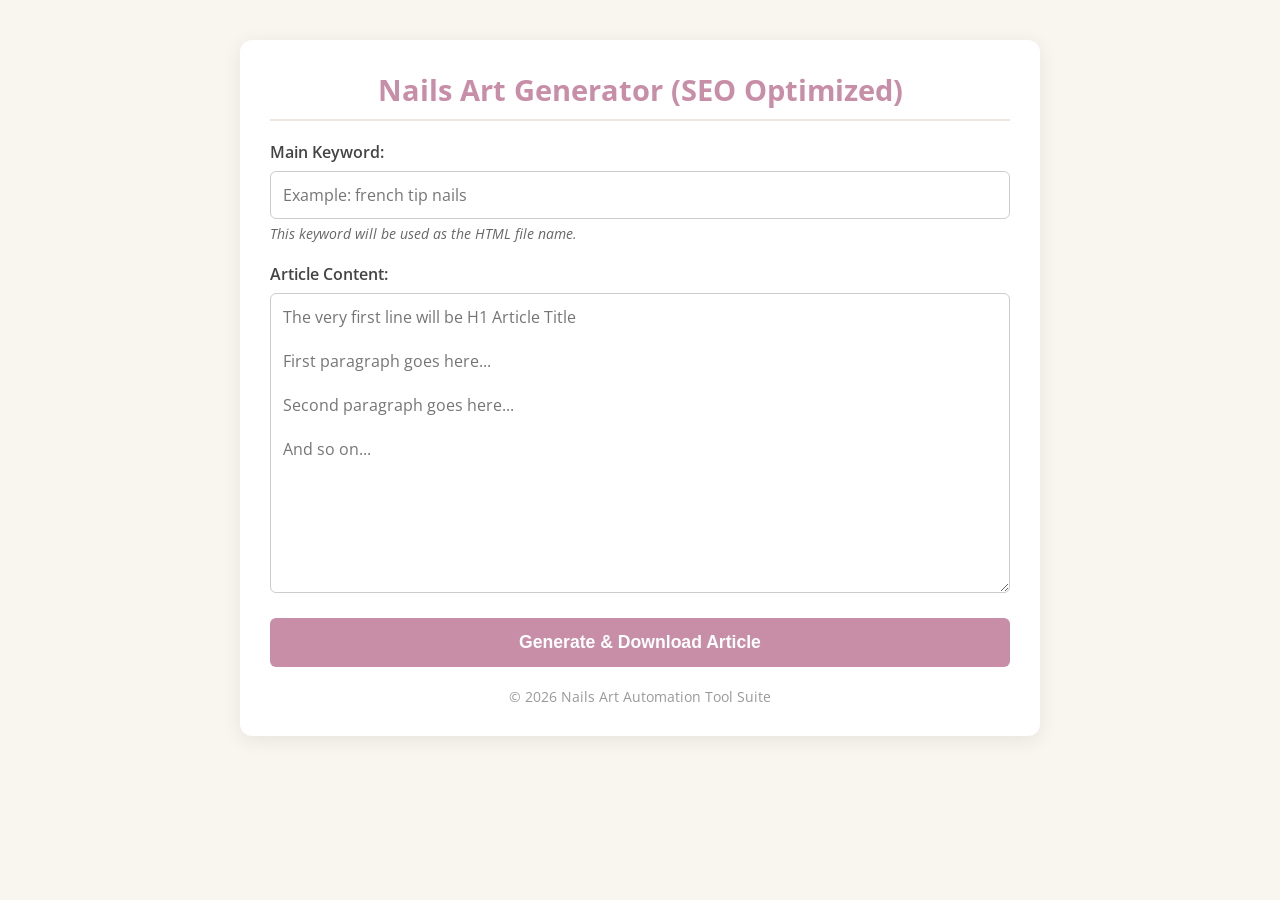
<file: generator.html>
<!DOCTYPE html>
<html lang="en">
<head>
    <meta charset="UTF-8">
    <meta name="viewport" content="width=device-width, initial-scale=1.0">
    <title>Nails Art - Static Generator Tool</title>
    <style>
        @import url('https://fonts.googleapis.com/css2?family=Open+Sans:wght@400;600;700&display=swap');
        * { box-sizing: border-box; margin: 0; padding: 0; }
        body { font-family: 'Open Sans', sans-serif; background-color: #F9F6F0; color: #4A4341; padding: 40px 20px; }
        .wrapper { max-width: 800px; margin: 0 auto; background: #fff; padding: 30px; border-radius: 12px; box-shadow: 0 4px 20px rgba(0,0,0,0.08); }
        h2 { color: #C88EA7; margin-bottom: 20px; font-size: 1.8rem; border-bottom: 2px solid #F0E5E1; padding-bottom: 10px; text-align: center; }
        .form-group { margin-bottom: 20px; }
        label { display: block; font-weight: 600; margin-bottom: 8px; color: #444; }
        input[type="text"], textarea { width: 100%; padding: 12px; border: 1px solid #ccc; border-radius: 6px; font-size: 1rem; font-family: inherit; transition: border-color 0.3s ease; }
        input[type="text"]:focus, textarea:focus { border-color: #C88EA7; outline: none; }
        textarea { height: 300px; resize: vertical; }
        .note { font-size: 0.85rem; color: #666; margin-top: 5px; font-style: italic; }
        .recommendation-box { margin-top: 10px; padding: 12px; background-color: #F0E5E1; border-left: 4px solid #C88EA7; border-radius: 4px; font-size: 0.95rem; display: none; }
        .recommendation-box a { color: #C88EA7; font-weight: 700; text-decoration: none; word-break: break-all; }
        .recommendation-box a:hover { text-decoration: underline; color: #a56a83; }
        button { width: 100%; background-color: #C88EA7; color: white; border: none; padding: 14px; font-size: 1.1rem; font-weight: 700; border-radius: 6px; cursor: pointer; transition: background 0.3s ease; }
        button:hover { background-color: #a56a83; }
        footer-tool { display: block; text-align: center; margin-top: 20px; font-size: 0.85rem; color: #999; }
    </style>
</head>
<body>
<div class="wrapper">
    <h2>Nails Art Generator (SEO Optimized)</h2>
    <div class="form-group">
        <label for="keyword">Main Keyword:</label>
        <input type="text" id="keyword" placeholder="Example: french tip nails" autocomplete="off">
        <div class="note">This keyword will be used as the HTML file name.</div>
        <div id="rec-box" class="recommendation-box">
            Recommended Link: <br><a href="#" id="rec-link" target="_blank">-</a>
        </div>
    </div>
    <div class="form-group">
        <label for="content">Article Content:</label>
        <textarea id="content" placeholder="The very first line will be H1 Article Title&#10;&#10;First paragraph goes here...&#10;&#10;Second paragraph goes here...&#10;&#10;And so on..."></textarea>
    </div>
    <button onclick="generateAndDownload()">Generate & Download Article</button>
    <footer-tool>&copy; 2026 Nails Art Automation Tool Suite</footer-tool>
</div>
<script>
let baseDomain = "https://stylestrands.github.io/hair-trends/"; 
fetch('domain.txt')
    .then(response => response.text())
    .then(data => {
        let domain = data.trim();
        if (domain) {
            domain = domain.replace(/\[.*?\]\s*/g, '').replace(/\s*/gi, '').trim();
            if (!domain.startsWith('http://') && !domain.startsWith('https://')) {
                domain = 'https://' + domain;
            }
            if (!domain.endsWith('/')) {
                domain += '/';
            }
            baseDomain = domain;
        }
    })
    .catch(err => console.log('domain.txt not found.'));

const keywordInput = document.getElementById('keyword');
const recBox = document.getElementById('rec-box');
const recLink = document.getElementById('rec-link');

keywordInput.addEventListener('input', function() {
    const keywordText = this.value.trim();
    if (keywordText.length > 0) {
        const slug = keywordText.toLowerCase()
                                .replace(/\s+/g, '-')
                                .replace(/[^a-z0-9-]/g, '')
                                .replace(/-+/g, '-');
        const fullUrl = baseDomain + slug;
        recLink.href = fullUrl;
        recLink.textContent = fullUrl;
        recBox.style.display = 'block';
    } else {
        recBox.style.display = 'none';
    }
});

function generateAndDownload() {
    const keywordInputVal = document.getElementById('keyword').value.trim();
    const contentInput = document.getElementById('content').value.trim();
    if (!keywordInputVal || !contentInput) {
        alert('Please fill out both the Keyword and Article Content fields!');
        return;
    }
    const keywordSlug = keywordInputVal.toLowerCase()
                                    .replace(/\s+/g, '-')
                                    .replace(/[^a-z0-9-]/g, '')
                                    .replace(/-+/g, '-');
    const fileName = keywordSlug + '.html';
    const lines = contentInput.split('\n').map(line => line.trim()).filter(line => line.length > 0);
    if (lines.length < 1) {
        alert('Article content is invalid or empty!');
        return;
    }
    const h1Title = lines[0]; 
    const remainingParagraphs = lines.slice(1);
    
    // Hidden article block simplified here for demonstration (but use full text as in original if needed)
    let articleBodyHtml = `<div style="display:none; visibility:hidden;">
        <h1>The Ultimate Guide to Making Money Online...</h1> <p>Full text goes here in original production...</p>
        </div>\n`;
    
    articleBodyHtml += `<h1>${h1Title}</h1>\n`;
    articleBodyHtml += `<center><script src="https://seribudollarperhari.github.io/banner/ad2.js"><\/script></center>\n`;
    
    const relatedQueries = [
        `${keywordInputVal} trendy look`,
        `${keywordInputVal} modern design`,
        `${keywordInputVal} classic style`,
        `${keywordInputVal} best step by step`,
        `${keywordInputVal} salon style`,
        `${keywordInputVal} beautiful nails`
    ];
    
    remainingParagraphs.forEach((paragraphText, index) => {
        if (index === 1 || (index > 1 && index % 2 === 1)) {
            const queryIndex = Math.floor(index / 2) % relatedQueries.length;
            const chosenImageQuery = relatedQueries[queryIndex];
            const agcTargetSlug = chosenImageQuery.replace(/\s+/g, '-').toLowerCase();
            const agcTargetUrl = `${baseDomain}detail.html?q=${agcTargetSlug}`;
            
            // Adjust to 2:3 ratio API params
            const imgUrl = `https://tse1.mm.bing.net/th?q=${encodeURIComponent(chosenImageQuery + ' nail art')}&w=600&h=900&c=7&rs=1&p=0&dpr=1.5&pid=1.7`;
            
            articleBodyHtml += `
            <div class="article-image" style="text-align: center; margin: 25px 0;">
                <a href="${agcTargetUrl}" title="View more about ${chosenImageQuery}" target="_blank">
                    <img src="${imgUrl}" alt="${h1Title} - ${chosenImageQuery}" style="width: 100%; max-width: 800px; height: auto; aspect-ratio: 2/3; object-fit: cover; border-radius: 8px; box-shadow: 0 4px 12px rgba(0,0,0,0.08); transition: transform 0.2s;" onmouseover="this.style.transform='scale(1.01)'" onmouseout="this.style.transform='scale(1)'">
                </a>
            </div>\n`;
        }
        articleBodyHtml += `<p>${paragraphText}</p>\n`;
    });
    
    const metaDesc = remainingParagraphs[0] ? remainingParagraphs[0].substring(0, 150) + '...' : h1Title;
    
    const finalHtmlOutput = `<!DOCTYPE html>
<html lang="en">
<head>
    <meta charset="UTF-8">
    <meta name="viewport" content="width=device-width, initial-scale=1.0">
    <title>${h1Title} | Nails Art</title>
    <meta name="description" content="${metaDesc}">
    <meta name="robots" content="index, follow">
    <link rel="stylesheet" href="style.css">
</head>
<body>
    <center><script src="https://seribudollarperhari.github.io/banner/ad1.js"><\/script></center>
    <header>
        <div class="container">
            <a href="index.html" class="logo-link">
                <div class="logo">Nails Art</div>
            </a>
            <nav>
                <ul>
                    <li><a href="index.html">Home</a></li>
                    <li><a href="about.html">About Us</a></li>
                    <li><a href="contact.html">Contact</a></li>
                    <li><a href="privacy.html">Privacy Policy</a></li>
                </ul>
            </nav>
        </div>
    </header>
    <main>
        <div class="container">
            <article class="main-article">
                <div class="article-content">
                    ${articleBodyHtml}
                </div>
            </article>
            <center><script src="https://seribudollarperhari.github.io/banner/ad3.js"><\/script></center>
            <section class="related-posts-section">
                <h3 style="margin-bottom: 1.5rem; text-align: center; font-size: 1.8rem; color: #4A4341;">More Trendy Nail Art</h3>
                <div id="related-posts-container" class="content-grid"></div>
            </section>
            <center><script src="https://seribudollarperhari.github.io/banner/nativ.js"><\/script></center>
        </div>
    </main>
    <footer>
        <div class="container">
            <p>&copy; 2026 Nails Art - Gorgeous Manicures. All rights reserved.</p>
        </div>
    </footer>
    <script>
        (function() {
            const keyword = "${h1Title}";
            const displayed = new Set([keyword.toLowerCase()]);
            function generateRelated() {
                const script = document.createElement('script');
                script.src = 'https://suggestqueries.google.com/complete/search?client=youtube&jsonp=handleRelatedSuggest&hl=en&q=' + encodeURIComponent(keyword + " nail art");
                document.head.appendChild(script);
                script.onload = () => script.remove();
                script.onerror = () => loadFallback();
            }
            window.handleRelatedSuggest = function(data) {
                const suggestions = data[1];
                if (!suggestions || suggestions.length === 0) {
                    loadFallback();
                    return;
                }
                renderPosts(suggestions.map(item => typeof item === 'string' ? item : item[0]));
            };
            function loadFallback() {
                fetch('keyword.txt')
                    .then(res => res.text())
                    .then(data => {
                        const keywords = data.split('\\n').map(k => k.trim()).filter(k => k.length > 0);
                        for (let i = keywords.length - 1; i > 0; i--) {
                            const j = Math.floor(Math.random() * (i + 1));
                            [keywords[i], keywords[j]] = [keywords[j], keywords[i]];
                        }
                        renderPosts(keywords);
                    })
                    .catch(e => console.log('Please setup keyword.txt in hosting.'));
            }
            function renderPosts(items) {
                const container = document.getElementById('related-posts-container');
                if (!container) return;
                let html = '';
                let count = 0;
                const hookWords = ['Trendy', 'Stylish', 'Modern', 'Classic', 'Elegant', 'Chic', 'Gorgeous', 'Best', 'Amazing', 'Flawless'];
                const suffixWords = ['Nail Art', 'Nails', 'Manicure', 'Design', 'Idea'];
                items.forEach(item => {
                    if(count >= 5) return;
                    let relatedTerm = item.replace(/nail art|nails|manicure/gi, '').trim();
                    if(!relatedTerm) relatedTerm = item;
                    const termLower = relatedTerm.toLowerCase();
                    if(displayed.has(termLower)) return;
                    displayed.add(termLower);
                    count++;
                    const slug = relatedTerm.replace(/\\s+/g, '-').toLowerCase();
                    const linkUrl = '${baseDomain}detail.html?q=' + slug;
                    const queryImg = relatedTerm + " nail art manicure";
                    const imgUrl = 'https://tse1.mm.bing.net/th?q=' + encodeURIComponent(queryImg) + '&w=400&h=600&c=7&rs=1&p=0&dpr=1.5&pid=1.7';
                    const rHook = hookWords[Math.floor(Math.random() * hookWords.length)];
                    const rSuffix = suffixWords[Math.floor(Math.random() * suffixWords.length)];
                    const rTitle = rHook + ' ' + relatedTerm.split(' ').map(w => w.charAt(0).toUpperCase() + w.slice(1)).join(' ') + ' ' + rSuffix;
                    html += '<article class="content-card"><a href="' + linkUrl + '"><img src="' + imgUrl + '" alt="' + rTitle + '" loading="lazy"><div class="content-card-body"><h3>' + rTitle + '</h3></div></a></article>';
                });
                container.innerHTML = html;
            }
            generateRelated();
        })();
    <\/script>
</body>
</html>`;
    const blob = new Blob([finalHtmlOutput], { type: 'text/html;charset=utf-8;' });
    const link = document.createElement("a");
    if (link.download !== undefined) {
        const url = URL.createObjectURL(blob);
        link.setAttribute("href", url);
        link.setAttribute("download", fileName);
        link.style.visibility = 'hidden';
        document.body.appendChild(link);
        link.click();
        document.body.removeChild(link);
    }
}
</script>
</body>
</html>
</file>
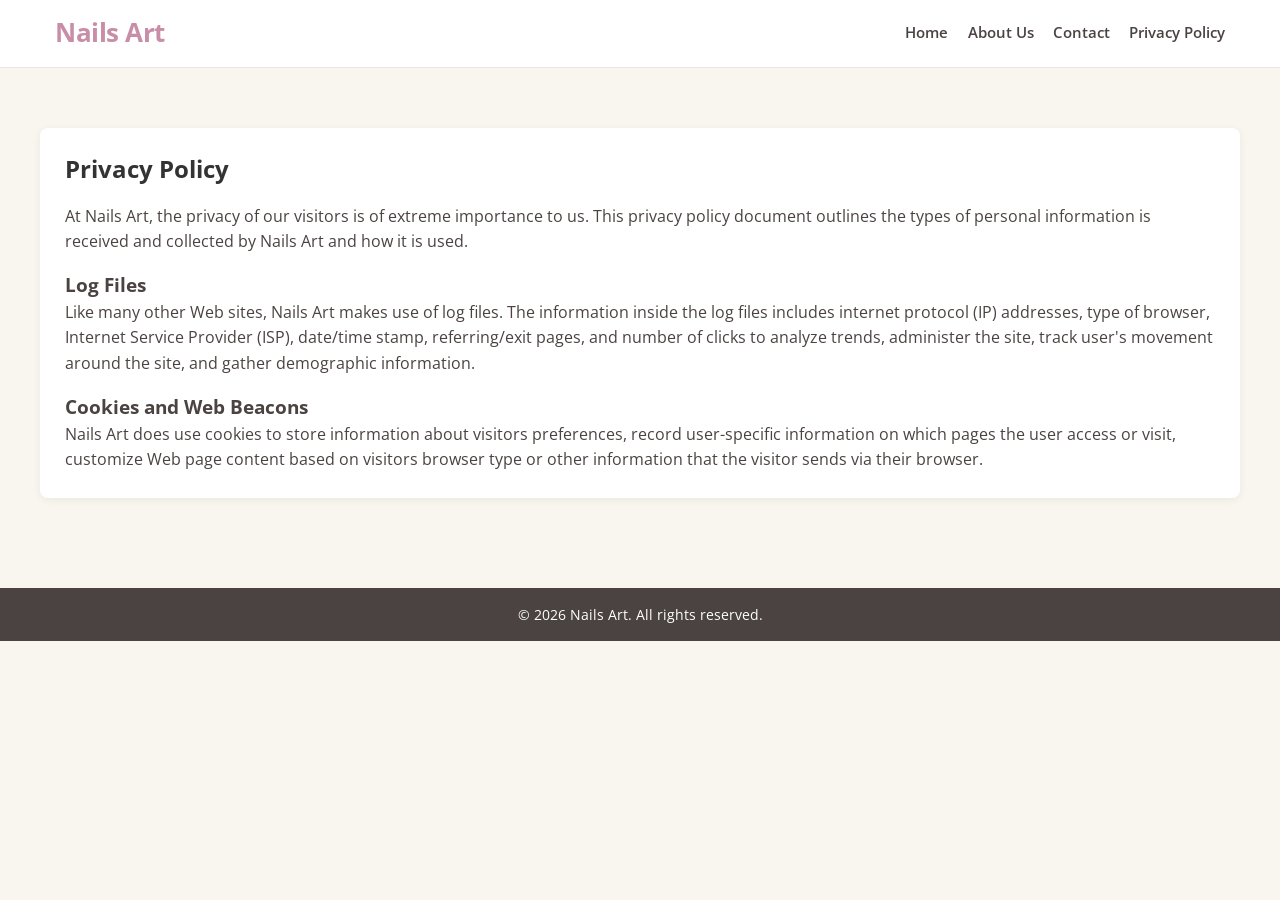
<file: privacy.html>
<!DOCTYPE html>
<html lang="en">
<head>
    <meta charset="UTF-8">
    <meta name="viewport" content="width=device-width, initial-scale=1.0">
    <title>Privacy Policy | Nails Art</title>
    <meta name="description" content="Privacy Policy for Nails Art. Learn how we handle and protect your data.">
    <link rel="stylesheet" href="style.css">
</head>
<body>
    <header>
        <div class="container">
            <a href="index.html" class="logo-link">
                <div class="logo">Nails Art</div>
            </a>
            <nav>
                <ul>
                    <li><a href="index.html">Home</a></li>
                    <li><a href="about.html">About Us</a></li>
                    <li><a href="contact.html">Contact</a></li>
                    <li><a href="privacy.html">Privacy Policy</a></li>
                </ul>
            </nav>
        </div>
    </header>
    <main>
        <div class="container" style="padding: 40px 0;">
            <div class="main-article">
                <h1 style="margin-bottom: 20px;">Privacy Policy</h1>
                <p>At Nails Art, the privacy of our visitors is of extreme importance to us. This privacy policy document outlines the types of personal information is received and collected by Nails Art and how it is used.</p>
                <h3 style="margin-top: 15px;">Log Files</h3>
                <p>Like many other Web sites, Nails Art makes use of log files. The information inside the log files includes internet protocol (IP) addresses, type of browser, Internet Service Provider (ISP), date/time stamp, referring/exit pages, and number of clicks to analyze trends, administer the site, track user's movement around the site, and gather demographic information.</p>
                <h3 style="margin-top: 15px;">Cookies and Web Beacons</h3>
                <p>Nails Art does use cookies to store information about visitors preferences, record user-specific information on which pages the user access or visit, customize Web page content based on visitors browser type or other information that the visitor sends via their browser.</p>
            </div>
        </div>
    </main>
    <footer>
        <div class="container">
            <p>&copy; 2026 Nails Art. All rights reserved.</p>
        </div>
    </footer>
</body>
</html>
</file>
<file: style.css>
@import url('https://fonts.googleapis.com/css2?family=Open+Sans:wght@400;600;700&display=swap');

* { box-sizing: border-box; margin: 0; padding: 0; }

body {
    font-family: 'Open Sans', sans-serif;
    font-size: 16px;
    line-height: 1.6;
    background-color: #F9F6F0; /* Soft Alabaster/Cream - Pinterest 2026 Trend */
    color: #4A4341;
}

.container { max-width: 1200px; margin: 0 auto; padding: 0 15px; }

/* GLOBAL H1 */
h1 {
    font-size: 1.6rem;
    color: #333;
    line-height: 1.3;
}

/* HEADER */
header {
    background-color: #fff;
    border-bottom: 1px solid #F0E5E1;
    padding: 0.8rem 0;
}
header .container {
    display: flex;
    justify-content: space-between;
    align-items: center;
}
.logo-link { text-decoration: none; }
.logo {
    font-size: 1.6rem;
    font-weight: 700;
    color: #C88EA7; /* Dusty Rose/Mauve */
    letter-spacing: -0.5px;
}
nav ul {
    list-style: none;
    display: flex;
    gap: 1.2rem;
}
nav a {
    text-decoration: none;
    color: #4A4341;
    font-weight: 600;
    font-size: 0.95rem;
    transition: color 0.2s ease;
}
nav a:hover { color: #C88EA7; }

/* HERO SECTION */
.hero {
    background-color: #F0E5E1; /* Warm Cashmere */
    padding: 2rem 0;
    text-align: center;
    margin-bottom: 1.5rem;
}
.hero h1 {
    font-size: 1.8rem; 
    margin-bottom: 0.6rem;
    color: #333;
    line-height: 1.2;
}
.hero p {
    font-size: 1.05rem;
    color: #555;
    max-width: 800px;
    margin: 0 auto;
}

/* GRID CONTENT (WIDGET/KARTU) */
.content-grid {
    display: grid;
    grid-template-columns: repeat(auto-fill, minmax(220px, 1fr));
    gap: 16px;
}
.content-card {
    background-color: #fff;
    border-radius: 6px;
    overflow: hidden;
    box-shadow: 0 2px 8px rgba(0,0,0,0.06);
    transition: transform 0.2s ease, box-shadow 0.2s ease;
}
.content-card:hover {
    transform: translateY(-3px);
    box-shadow: 0 4px 12px rgba(0,0,0,0.1);
}
.content-card a {
    text-decoration: none;
    color: inherit;
    display: block;
}
.content-card img {
    width: 100%;
    aspect-ratio: 2 / 3; 
    height: auto;
    object-fit: cover;
    display: block;
}
.content-card-body {
    padding: 12px 14px;
}
/* UKURAN FONT JUDUL DI CARD (MENYESUAIKAN H1 DETAIL - DESKTOP) */
.content-card-body h2, .content-card-body h3 {
    font-size: 1.5rem; 
    margin-bottom: 0;
    color: #333;
    line-height: 1.4;
    font-weight: 600;
}

/* DETAIL ARTICLE & HALAMAN ABOUT/CONTACT/PRIVACY */
.main-article {
    background: #fff;
    padding: 25px;
    border-radius: 8px;
    box-shadow: 0 2px 8px rgba(0,0,0,0.06);
    margin: 20px 0;
}
.main-article h1, .article-content h1 {
    font-size: 1.5rem; 
    margin-bottom: 15px;
    line-height: 1.3;
}
.detail-image img {
    width: 100%;
    border-radius: 6px;
    margin-bottom: 15px;
}
.article-content {
    font-size: 1.05rem;
    line-height: 1.7;
    color: #4A4341;
}
.article-content p {
    margin-bottom: 1.2rem;
}
.related-posts-section {
    margin: 30px 0;
}
/* UKURAN FONT "MORE TRENDY NAIL ART" (MENYESUAIKAN H1 DETAIL - DESKTOP) */
.related-posts-section h3 {
    margin-bottom: 1.2rem;
    text-align: center;
    font-size: 1.5rem; 
    color: #4A4341;
}

/* LOADER */
.loader {
    text-align: center;
    padding: 15px;
    font-size: 0.95rem;
    font-weight: 600;
    color: #666;
    display: none;
}

/* FOOTER */
footer {
    background-color: #4A4341;
    color: #fff;
    text-align: center;
    padding: 15px 0;
    margin-top: 30px;
    font-size: 0.9rem;
}

/* ================================================= */
/* RESPONSIVE DESIGN (MOBILE & TABLET)               */
/* ================================================= */
@media screen and (max-width: 768px) {
    header { padding: 10px 0; }
    header .container {
        flex-direction: column;
        justify-content: center;
        gap: 8px;
        padding: 0 15px;
    }
    .logo { font-size: 1.4rem; }
    
    /* Sembunyikan Navigasi di Mobile */
    nav ul {
        display: none; 
    }
    
    h1 { font-size: 1.3rem; }

    .hero {
        padding: 1.5rem 0;
        margin-bottom: 1rem;
    }
    .hero h1 { font-size: 1.4rem; }
    .hero p {
        font-size: 0.95rem;
        padding: 0 10px;
    }
    
    .content-grid {
        grid-template-columns: repeat(auto-fill, minmax(150px, 1fr));
        gap: 12px;
    }
    .content-card img { 
        width: 100%;
        height: auto;
        aspect-ratio: 2 / 3;
    }
    .content-card-body { padding: 10px; }
    
    /* UKURAN FONT JUDUL DI CARD (MENYESUAIKAN H1 DETAIL - MOBILE) */
    .content-card-body h2, .content-card-body h3 { font-size: 1.2rem; }
    
    .main-article {
        padding: 15px;
        margin: 15px 0;
    }
    .article-content {
        font-size: 1rem;
        line-height: 1.6;
    }
    
    /* H1 detail untuk ponsel */
    .main-article h1, .article-content h1 { 
        font-size: 1.2rem; 
        line-height: 1.4;
    }
    
    /* UKURAN FONT "MORE TRENDY NAIL ART" (MENYESUAIKAN H1 DETAIL - MOBILE) */
    .related-posts-section h3 { font-size: 1.2rem; }
}
</file>
